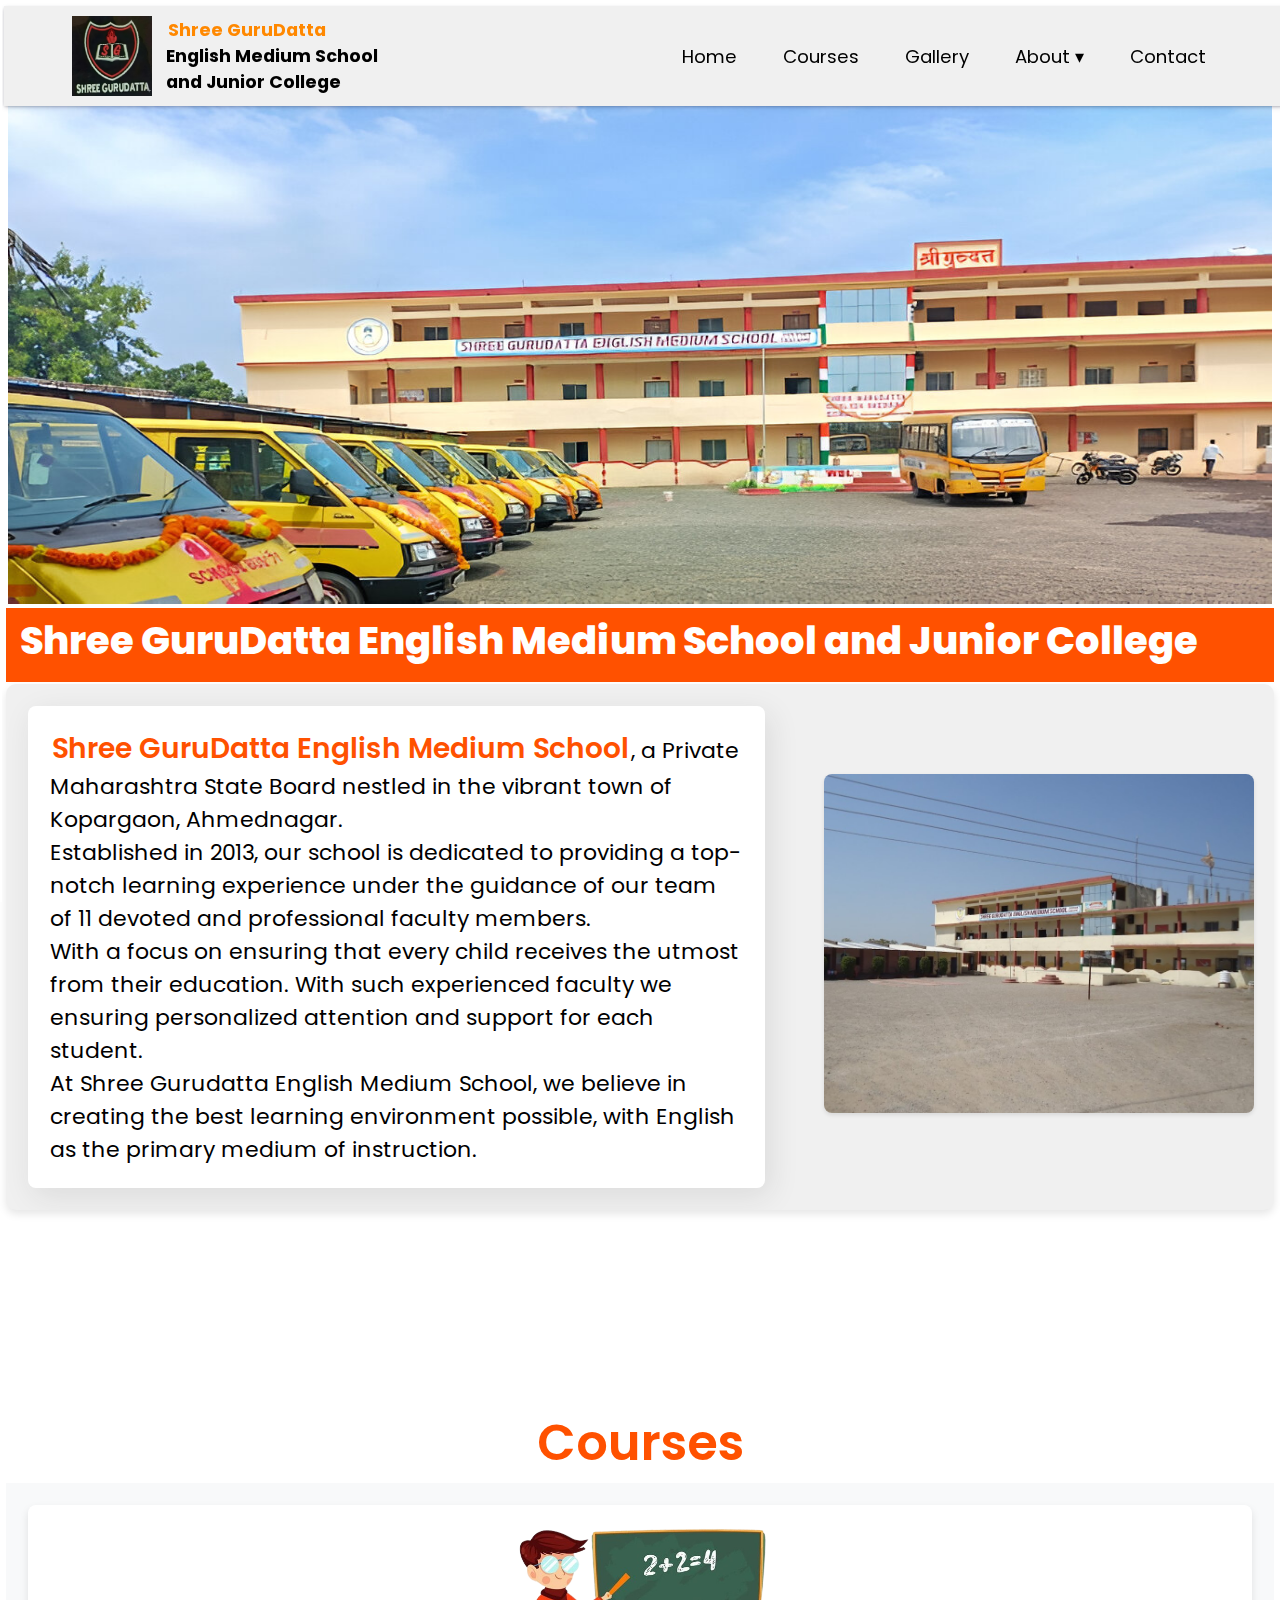
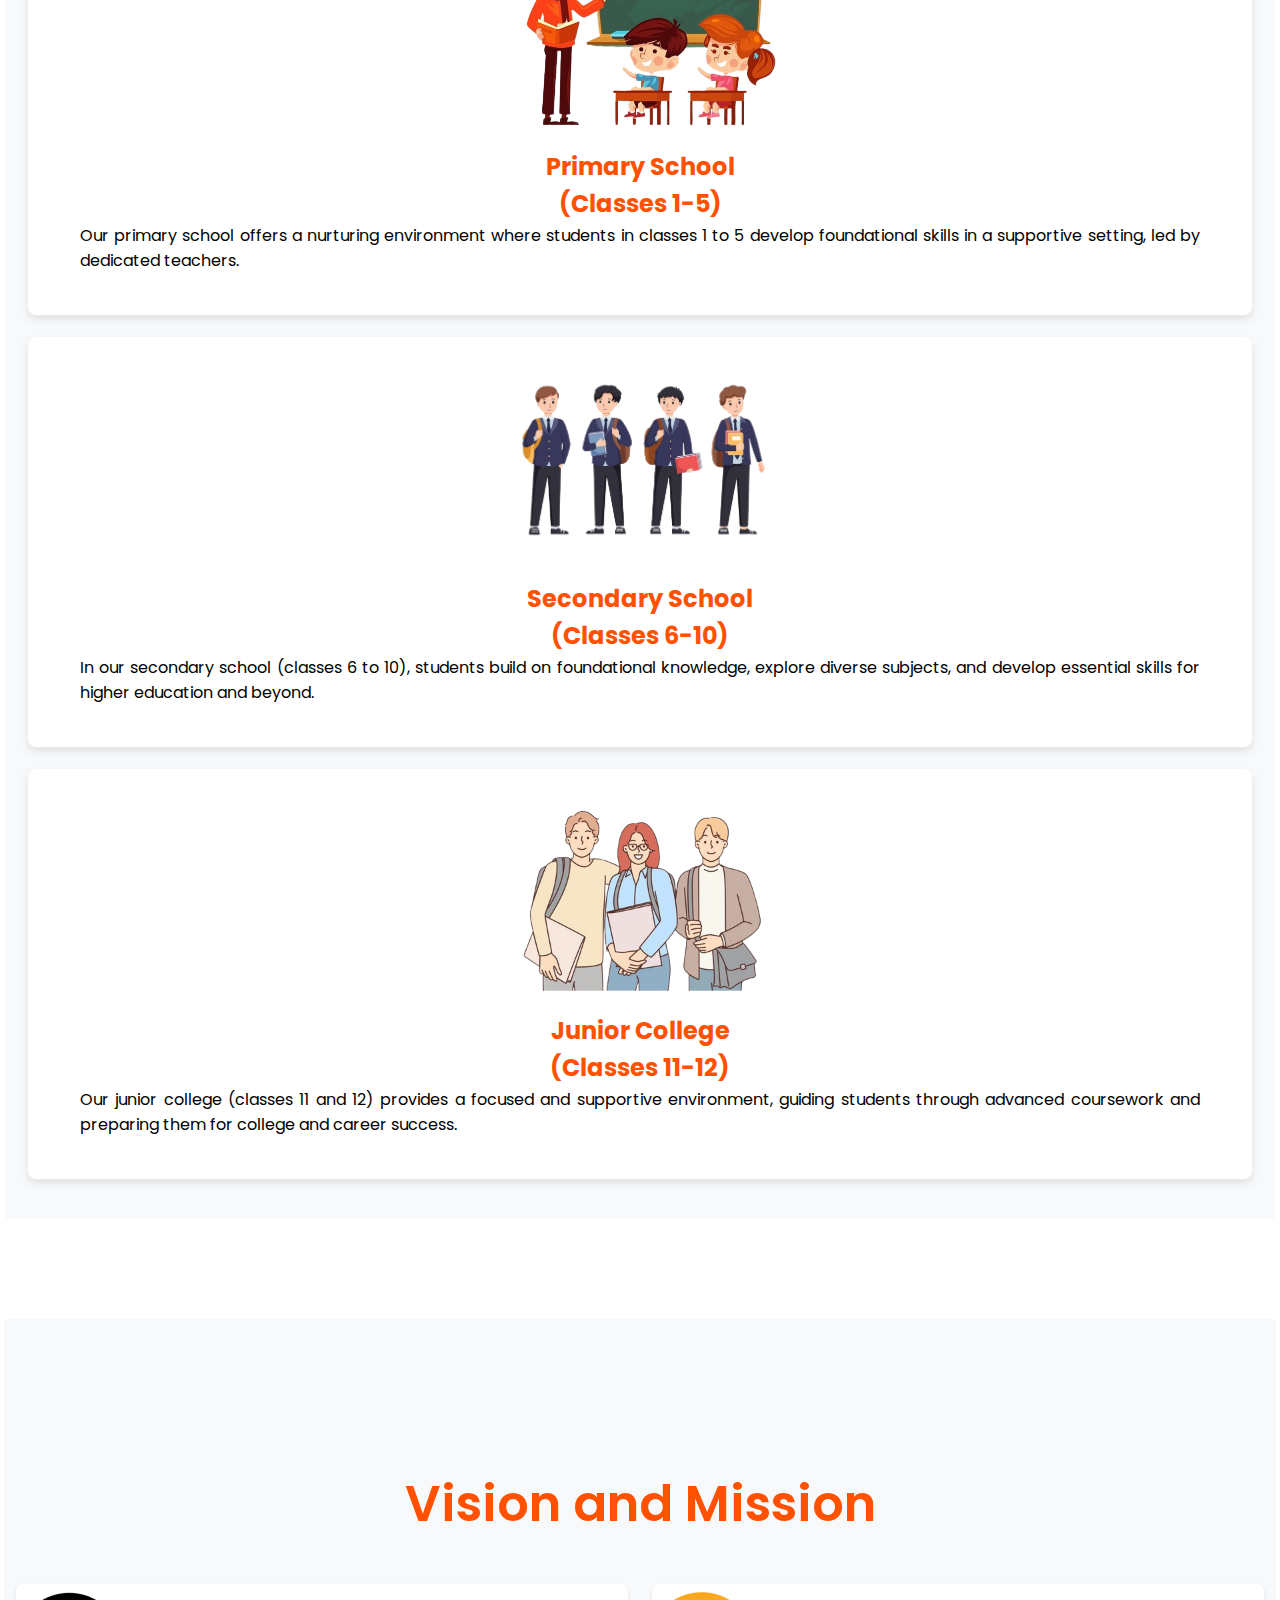
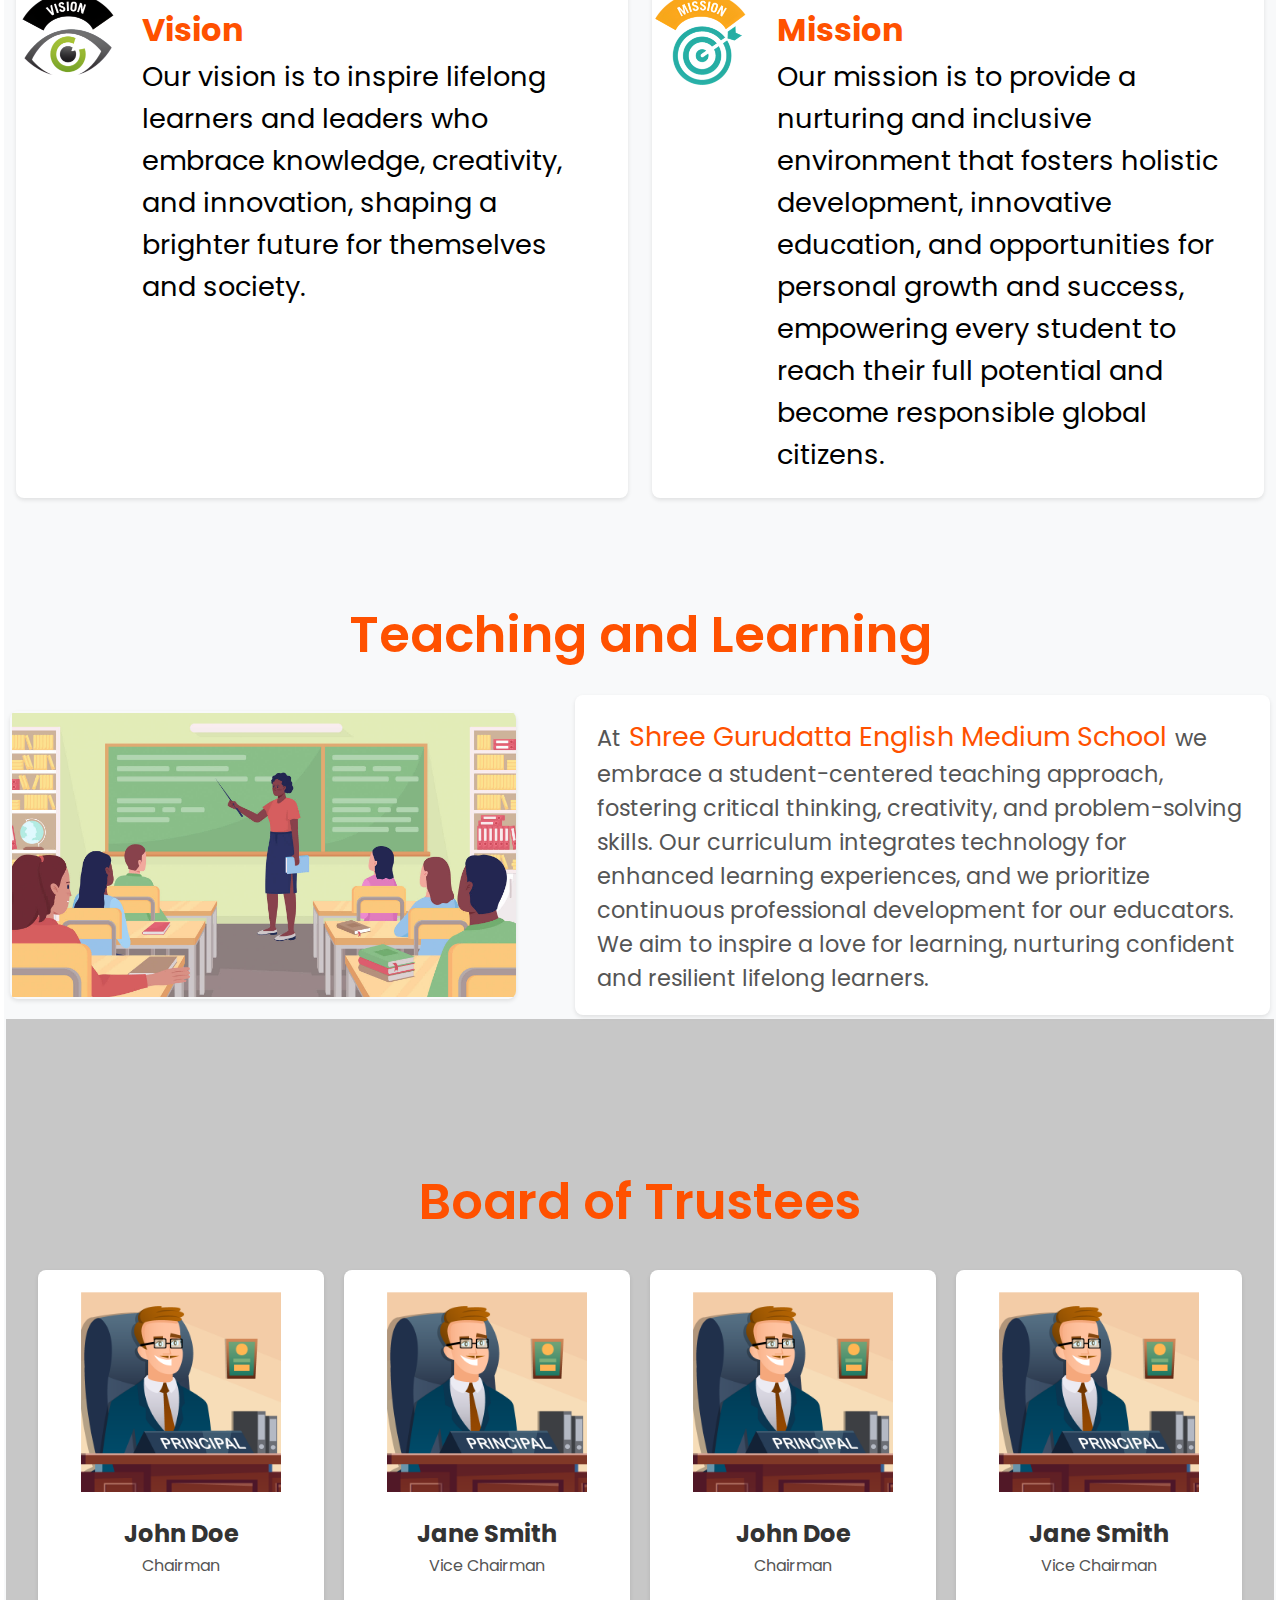
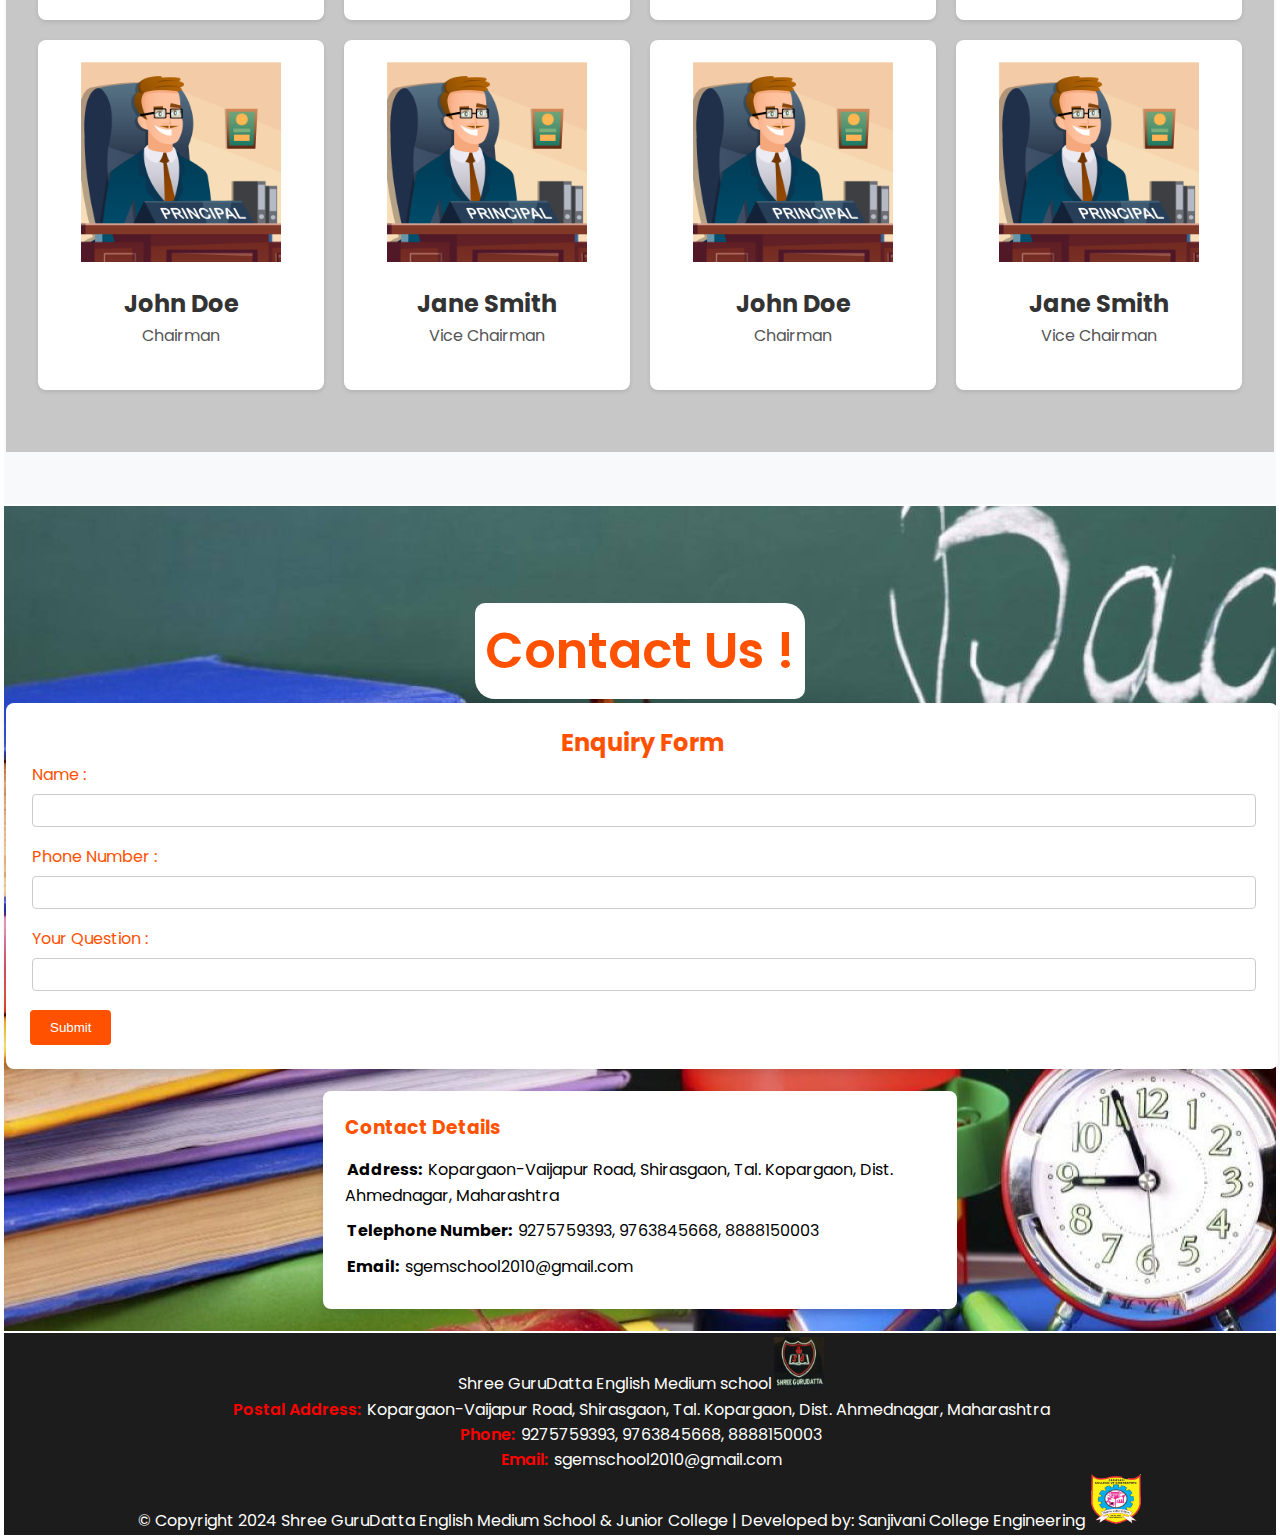
<file: SGEMS/index.html>
<!DOCTYPE html>
<html lang="en">
  <head>
    <meta charset="UTF-8" />
    <meta name="viewport" content="width=device-width, initial-scale=1.0" />
    <title>Shree GuruDatta English Medium School and Junior College</title>
    <link rel="stylesheet" href="index.css" />
   <style>
   @media screen and (max-width: 768px){
       .card{
           width:auto; 
           height:auto;
       }}
   </style>
  </head>
  <body>
    <nav>
      <div class="logo">
        <img src="image/logo.jpeg" alt="logo" style="height: 80px; width: 80px;"/>
        <pre><h1 style="margin-right: 10%; font-family: 'Poppins',sans-serif;"><span style="color: rgb(255, 136, 0);">Shree GuruDatta</span> 
English Medium School 
and Junior College</h1></pre>
      </div>
      <ul>
        <li>
          <a href="#Home">Home</a>
        </li>
        <li>
          <a href="#Courses">Courses</a>
        </li>
        <li>
          <a href="gallery.html">Gallery</a>
        </li>
        <li class="dropdown">
          <a href="#">About &#9662;</a>
          <div class="dropdown-content">
            <a href="#vision-mission">Vision and Mission</a>
            <a href="#teachinglearning">Teaching and Learning</a>
            <a href="#trustee">Board of Trustees</a>
          </div>
        </li>
        <li>
          <a href="#Contact">Contact</a>
        </li>
      </ul>
      <div class="hamburger">
        <span class="line"></span>
        <span class="line"></span>
        <span class="line"></span>
      </div>
    </nav>
    <div class="menubar">
      <ul>
        <li>
          <a href="#Home">Home</a>
        </li>
        <li>
          <a href="#Courses">Courses</a>
        </li>
        <li>
          <a href="gallery.html">Gallery</a>
        </li>
        <li class="dropdown">
          <a href="#">About &#9662;</a>
          <div class="dropdown-content">
            <a href="#vision-mission">Vision and Mission</a>
            <a href="#teachinglearning">Teaching and Learning</a>
            <a href="#trustee">Board of Trustees</a>
          </div>
        </li>
        <li>
          <a href="#Contact">Contact</a>
        </li>
      </ul>
    </div>

    <div class="container" >
      <section class="Home" id="Home">
        <div class="banner">
          <img src="image/school.jpeg" alt="">
        </div>
        <div class="move" style="background-color: #ff5100;">
          <div class="runbanner">
            <h1>Shree GuruDatta English Medium School and Junior College</h1>
          </div>
        </div>
        <div class="box" style="background-color: #f0f0f0;">
          <div class="textbox">
            <p><span style="color: #ff5100; font-size: 28px; font-weight: 600;">Shree GuruDatta English Medium School</span>, a Private Maharashtra State Board nestled in the vibrant town of Kopargaon, Ahmednagar. <br>
Established in 2013, our school is dedicated to providing a top-notch learning experience under the guidance of our team of 11 devoted and professional faculty members. <br>
With a focus on ensuring that every child receives the utmost from their education. With such experienced faculty we ensuring personalized attention and support for each student. <br>
At Shree Gurudatta English Medium School, we believe in creating the best learning environment possible, with English as the primary medium of instruction.</p>
          </div>
          <div class="imgbox">
            <img src="image/school2.JPG" alt="">
          </div>
        </div>
      </section>
  </div>
    <section id="Courses">
      <br><br><br>
      <div class="heading" style="display: flex; justify-content: center; color: #ff5100; font-size: 50px; font-weight: 600; margin-top: 20px; ">Courses</div>
      <div class="Courses" >
        <div class="card" >
          <img src="image/card1.png" alt="Image 1">
          <div class="card-content">
            <h3>Primary School</h3>
            <h3>(Classes 1-5)</h3>
            <p>Our primary school offers a nurturing environment where students in classes 1 to 5 develop foundational skills in a supportive setting, led by dedicated teachers.</p>
          </div>
        </div>
        <div class="card">
          <img src="image/card2.png" alt="Image 2">
          <div class="card-content">
            <h3>Secondary School</h3>
            <h3> (Classes 6-10)</h3>
            <p>In our secondary school (classes 6 to 10), students build on foundational knowledge, explore diverse subjects, and develop essential skills for higher education and beyond.</p>
          </div>
        </div>
        <div class="card">
          <img src="image/card3.png" alt="Image 3">
          <div class="card-content">
            <h3>Junior College</h3>
            <h3> (Classes 11-12)</h3>
            <p>Our junior college (classes 11 and 12) provides a focused and supportive environment, guiding students through advanced coursework and preparing them for college and career success.</p>
          </div>
        </div>
      </div>
  </section>

  <section id="About">
    <div id="vision-mission">
      <br><br><br>
    <div class="About" style="display: flex; justify-content: center; color: #ff5100; font-size: 50px; font-weight: 600; margin-top: 20px;">Vision and Mission</div>
    <div class="vision-mission" >
      <div class="vision-card">
        <img src="image/vision.png" alt="Vision Image 1">
        <div class="vision-card-content">
          <h3>Vision</h3>
          <p>Our vision is to inspire lifelong learners and leaders who embrace knowledge, creativity, and innovation, shaping a brighter future for themselves and society.</p>
        </div>
      </div>
      <div class="vision-card">
        <img src="image/mission.png" alt="Vision Image 2">
        <div class="vision-card-content">
          <h3>Mission</h3>
          <p>Our mission is to provide a nurturing and inclusive environment that fosters holistic development, innovative education, and opportunities for personal growth and success, empowering every student to reach their full potential and become responsible global citizens.</p>
        </div>
      </div>
    </div>
  </div>

    <div id="teachinglearning">
      <br><br><br>
      <div class="About" style="display: flex; justify-content: center; color: #ff5100; font-size: 50px; font-weight: 600; margin-top: 20px;">Teaching and Learning</div>
      <div class="card-container">
        <div class="img-card">
          <img src="image/tl.jpg" alt="Teaching Image">
        </div>
        <div class="text-card">
          
          <p>At <span style="color: #ff5100; font-size: larger;">Shree Gurudatta English Medium School</span> we embrace a student-centered teaching approach, fostering critical thinking, creativity, and problem-solving skills. Our curriculum integrates technology for enhanced learning experiences, and we prioritize continuous professional development for our educators. We aim to inspire a love for learning, nurturing confident and resilient lifelong learners.</p>
        </div>
      </div>
    </div>

    <div id="trustee" style="background-color: rgb(199, 199, 199);">
      <br><br><br>
      <div class="About" style="display: flex; justify-content: center; color: #ff5100; font-size: 50px; font-weight: 600; margin-top: 20px;">Board of Trustees</div>
      <div class="trustee-cards">
      <div class="trustee-card">
        <img src="image/principal.png" alt="Trustee 1">
        <div class="trustee-card-content">
          <h3>John Doe</h3>
          <p>Chairman</p>
        </div>
      </div>

      <div class="trustee-card">
        <img src="image/principal.png" alt="Trustee 2">
        <div class="trustee-card-content">
          <h3>Jane Smith</h3>
          <p>Vice Chairman</p>
        </div>
      </div>

      <div class="trustee-card">
        <img src="image/principal.png" alt="Trustee 1">
        <div class="trustee-card-content">
          <h3>John Doe</h3>
          <p>Chairman</p>
        </div>
      </div>

      <div class="trustee-card">
        <img src="image/principal.png" alt="Trustee 2">
        <div class="trustee-card-content">
          <h3>Jane Smith</h3>
          <p>Vice Chairman</p>
        </div>
      </div>

      <div class="trustee-card">
        <img src="image/principal.png" alt="Trustee 1">
        <div class="trustee-card-content">
          <h3>John Doe</h3>
          <p>Chairman</p>
        </div>
      </div>

      <div class="trustee-card">
        <img src="image/principal.png" alt="Trustee 2">
        <div class="trustee-card-content">
          <h3>Jane Smith</h3>
          <p>Vice Chairman</p>
        </div>
      </div>

      <div class="trustee-card">
        <img src="image/principal.png" alt="Trustee 1">
        <div class="trustee-card-content">
          <h3>John Doe</h3>
          <p>Chairman</p>
        </div>
      </div>

      <!-- Trustee Card 2 -->
      <div class="trustee-card">
        <img src="image/principal.png" alt="Trustee 2">
        <div class="trustee-card-content">
          <h3>Jane Smith</h3>
          <p>Vice Chairman</p>
        </div>
      </div>
    </div>

    </div>

  </section>

  <section id="Contact" style=" background-image: url(image/s1.jpg);">
    <br><br><br>
    <div class="heading" style="display: flex; justify-content: center; color: #ff5100; font-size: 50px; font-weight: 600; margin-top: 20px;"><span style="background-color: #ffffff;padding: 10px; border-radius: 10px 20px 10px 20px;">Contact Us !</span></div>

    <div class="card">
      <h2 style="color: #ff5100; text-align: center;">Enquiry Form</h2>
      <form action="eq.php" method="POST">
        <div class="form-group">
          <label for="name">Name : </label>
          <input type="text" id="name" name="name" required>
        </div>
        <div class="form-group">
          <label for="phone">Phone Number : </label>
          <input type="tel" id="phone" name="phone" required>
        </div>
        <div class="form-group">
          <label for="que">Your Question : </label>
          <input type="text" id="que" name="que" required>
        </div>
        <button type="submit" class="btn-submit">Submit</button>
      </form>
    </div>
    <div class="con" style="display: flex; justify-content: center; padding-bottom: 20px;" >
      <div class="contact-details">
        <h3>Contact Details</h3>
        <p><strong>Address:</strong> Kopargaon-Vaijapur Road, Shirasgaon, Tal. Kopargaon, Dist. Ahmednagar, Maharashtra</p>
        <p><strong>Telephone Number:</strong> 9275759393, 9763845668, 8888150003</p>
        <p><strong>Email:</strong> sgemschool2010@gmail.com</p>
      </div>
    </div>
    
  </section>
  <footer class="footer">
    <div class="footer-content">
        <div class="footer-text">
          <span class="label" style="font-size: larger;"></span> Shree GuruDatta English Medium school<img src="image/logo.jpeg" alt="" class="logo1" style="display: inline-flex;"><br>
        
            <span class="label">Postal Address:</span> Kopargaon-Vaijapur Road, Shirasgaon, Tal. Kopargaon, Dist. Ahmednagar, Maharashtra <br>
            <span class="label">Phone:</span> 9275759393, 9763845668, 8888150003 <br>
            <span class="label">Email:</span> sgemschool2010@gmail.com <br>
            © Copyright 2024 Shree GuruDatta English Medium School & Junior College | Developed by: Sanjivani College Engineering <img src="image/SCOElogo.png" alt="" class="logo1">
        </div>
    </div>
   
</footer>
</body>
  <script src="index.js"></script>
</html>
</file>
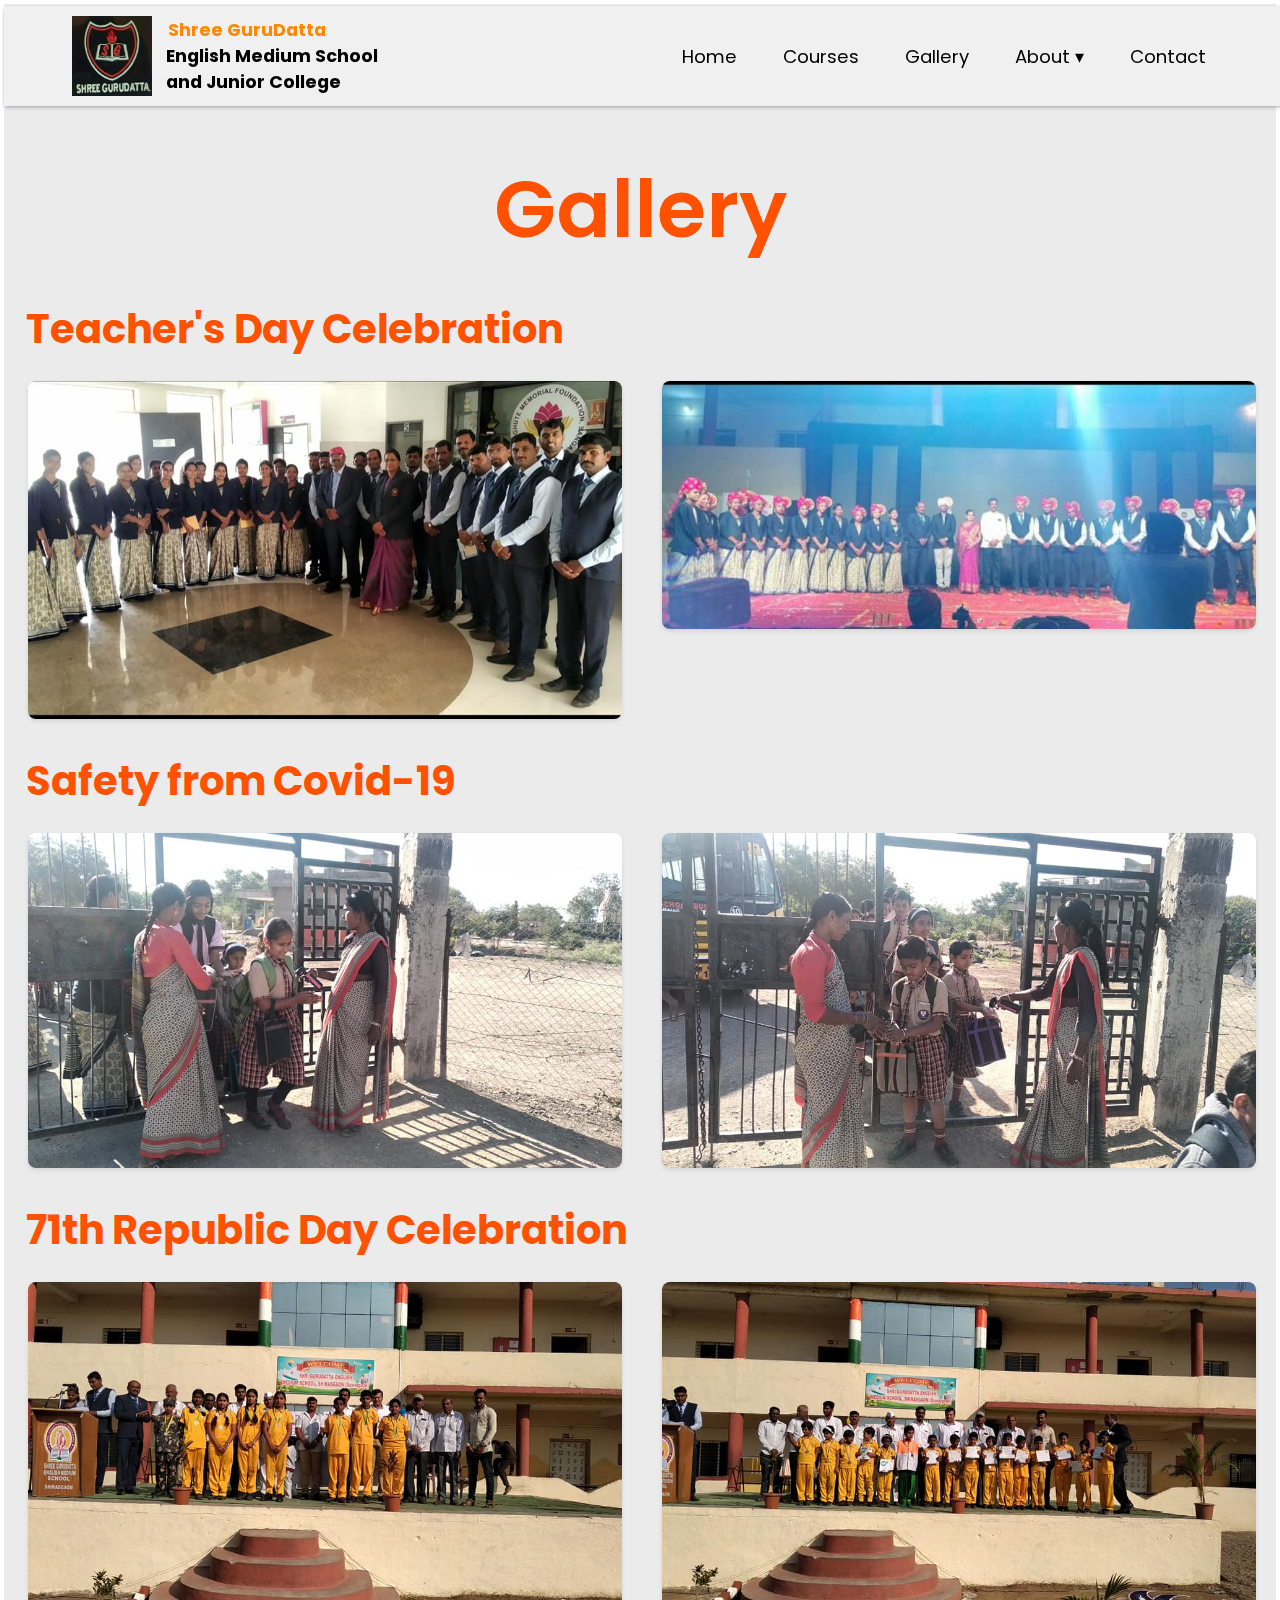
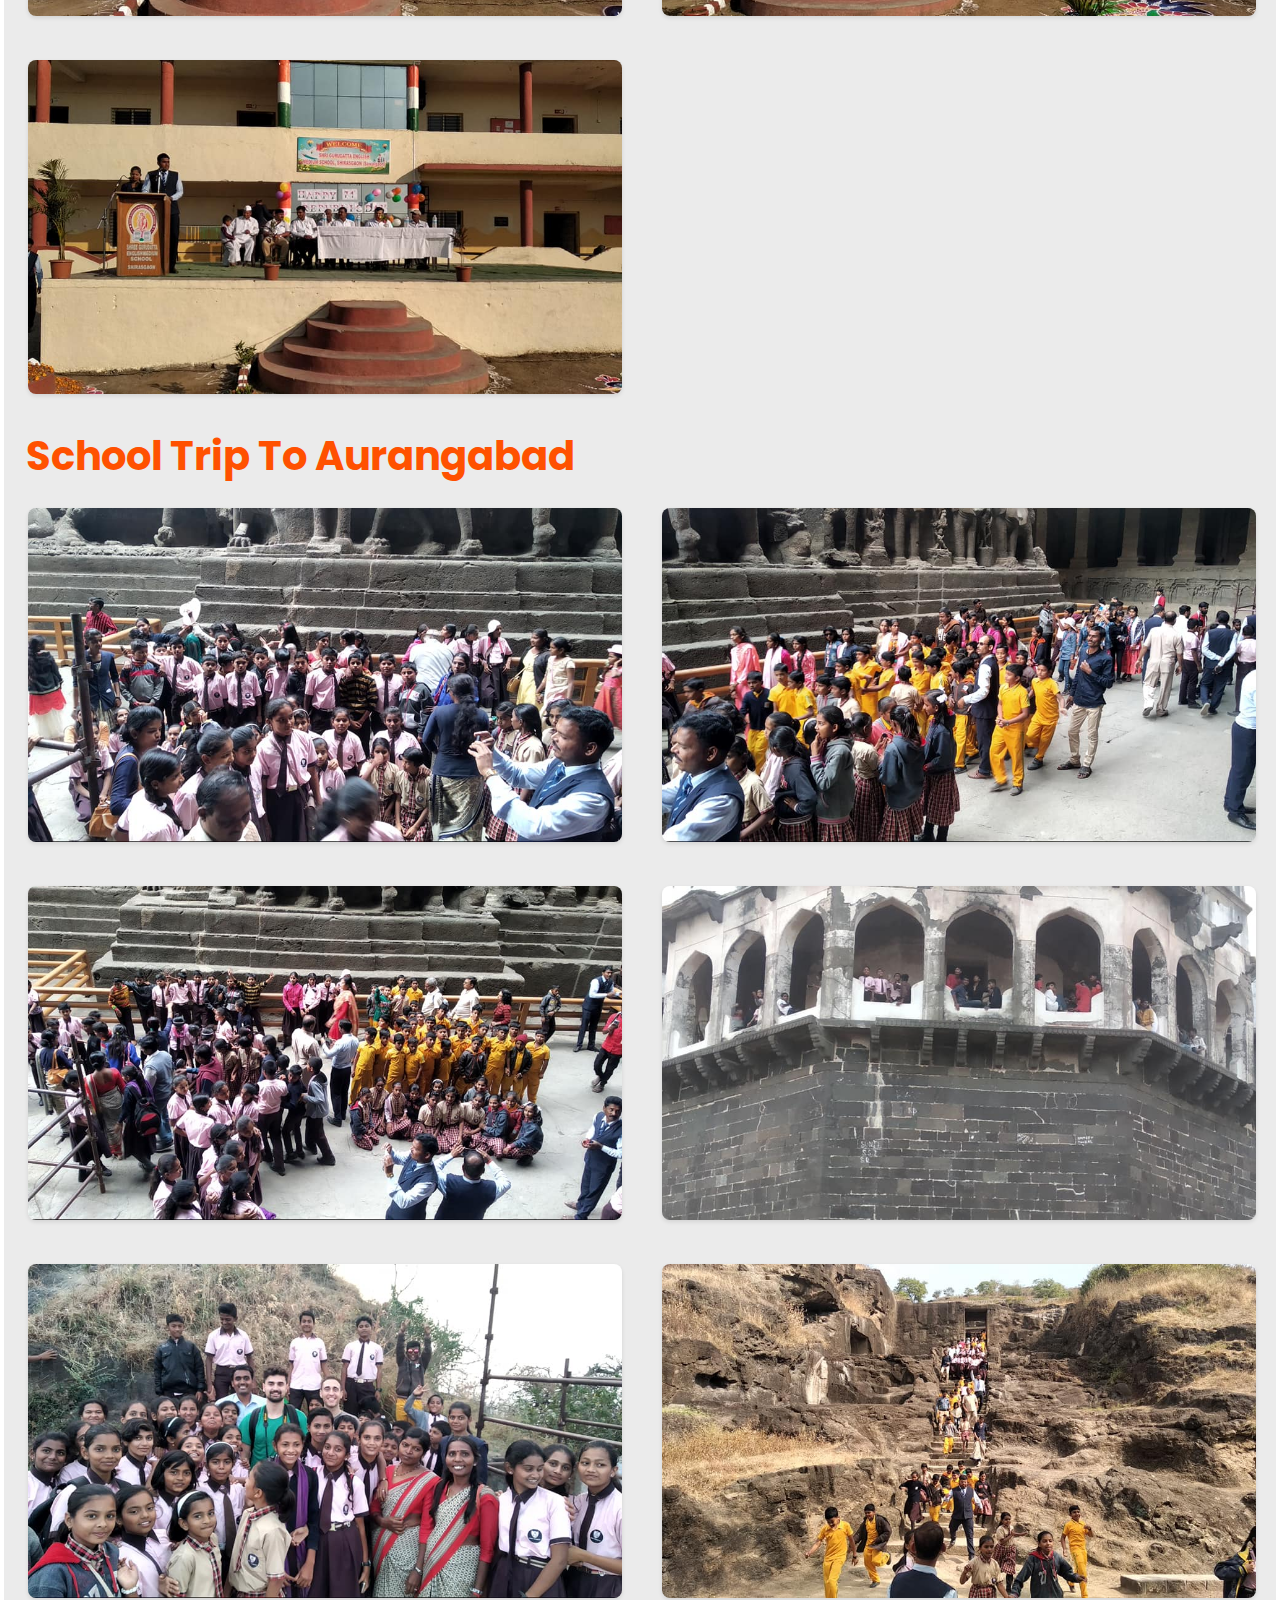
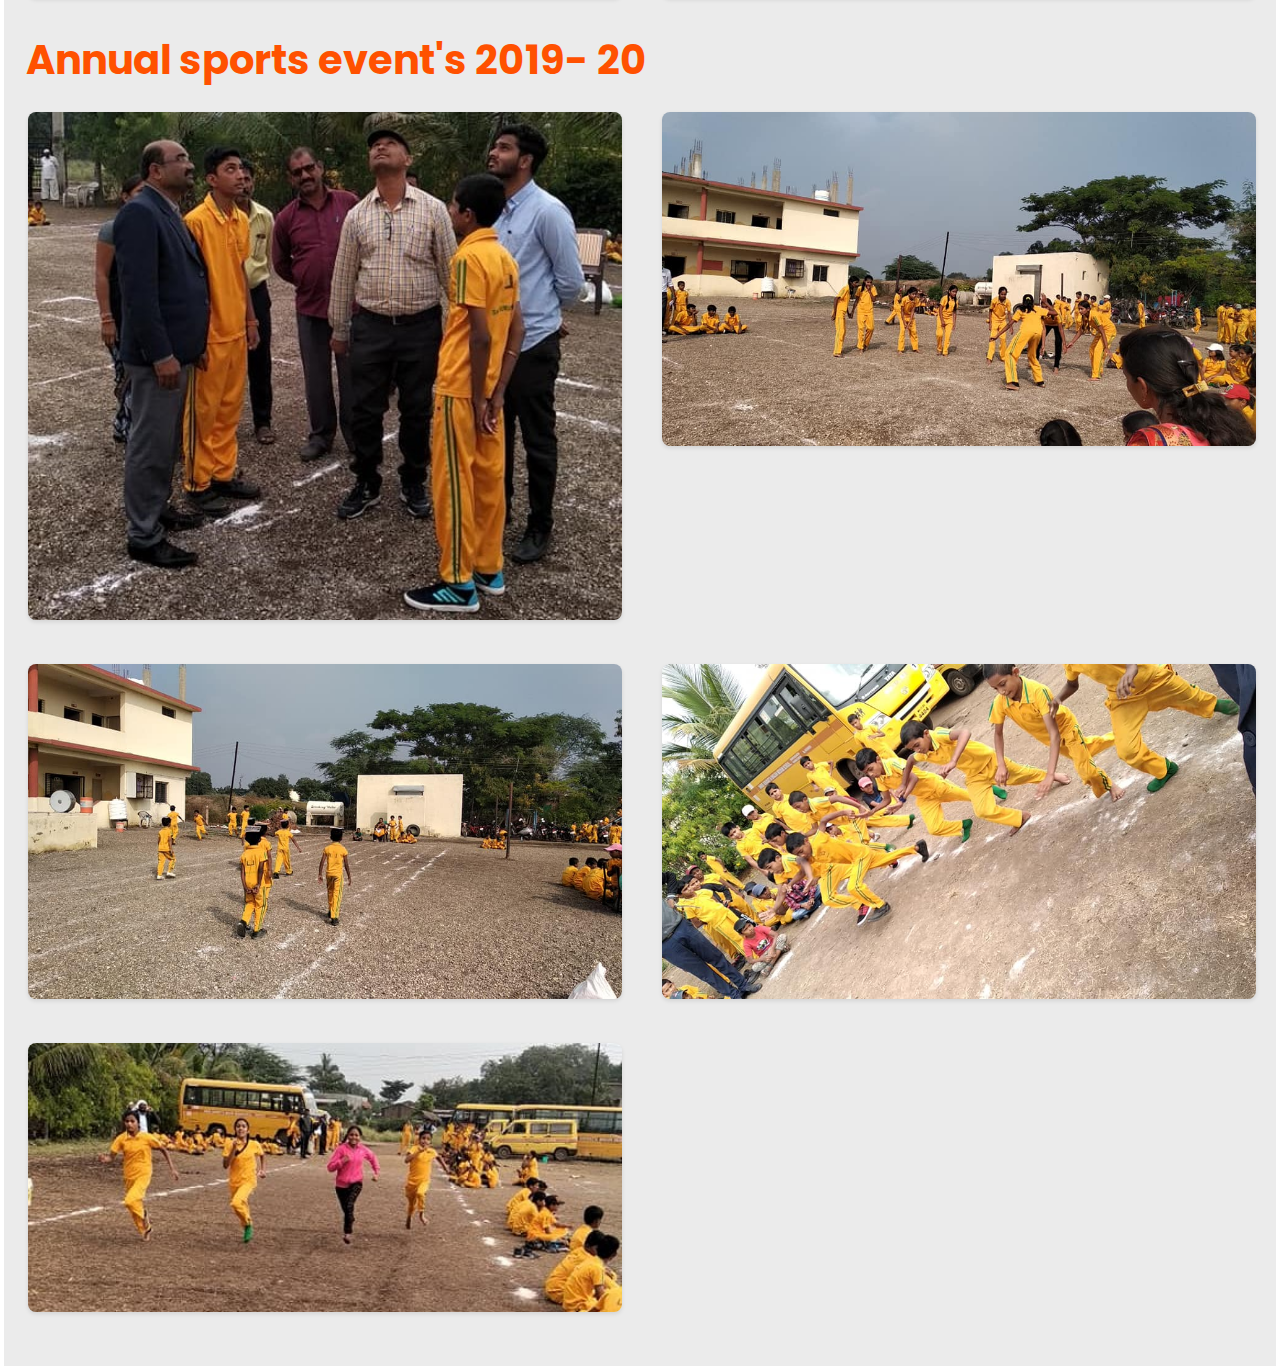
<file: SGEMS/gallery.html>
<!DOCTYPE html>
<html lang="en">
  <head>
    <meta charset="UTF-8" />
    <meta name="viewport" content="width=device-width, initial-scale=1.0" />
    <title>Shree GuruDatta English Medium School and Junior College</title>
    <link rel="stylesheet" href="gallery.css" />
    
  </head>
  <body>
    <nav>
      <div class="logo">
        <img src="image/logo.jpeg" alt="logo" style="height: 80px; width: 80px;"/>
        <pre><h1 style="margin-right: 10%; font-family: 'Poppins',sans-serif;"><span style="color: rgb(255, 136, 0);">Shree GuruDatta</span> 
English Medium School 
and Junior College</h1></pre>
      </div>
      <ul>
        <li>
          <a href="index.html#Home">Home</a>
        </li>
        <li>
          <a href="index.html#Courses">Courses</a>
        </li>
        <li>
          <a href="#">Gallery</a>
        </li>
        <li class="dropdown">
          <a href="#">About &#9662;</a>
          <div class="dropdown-content">
            <a href="index.html#vision-mission">Vision and Mission</a>
            <a href="index.html#teachinglearning">Teaching and Learning</a>
            <a href="index.html#trustee">Board of Trustees</a>
          </div>
        </li>
        <li>
          <a href="index.html#Contact">Contact</a>
        </li>
      </ul>
      <div class="hamburger">
        <span class="line"></span>
        <span class="line"></span>
        <span class="line"></span>
      </div>
    </nav>
    <div class="menubar">
      <ul>
        <li>
          <a href="index.html#Home">Home</a>
        </li>
        <li>
          <a href="index.html#Courses">Courses</a>
        </li>
        <li>
          <a href="#Gallery">Gallery</a>
        </li>
        <li class="dropdown">
          <a href="#">About &#9662;</a>
          <div class="dropdown-content">
            <a href="index.html#vision-mission">Vision and Mission</a>
            <a href="index.html#teachinglearning">Teaching and Learning</a>
            <a href="index.html#trustee">Board of Trustees</a>
          </div>
        </li>
        <li>
          <a href="index.html#Contact">Contact</a>
        </li>
      </ul>
    </div>

    <div id="gallery">
      <br><br><br>
      <div class="About" style="display: flex; justify-content: center; color: #ff5100; font-size: 80px; font-weight: 600; margin-top: 20px;">Gallery</div>
      <h3 style="color: #ff5100;">Teacher's Day Celebration</h3>
      <div class="image-grid">
        <img src="image/gallery/i1.jpg" alt="Image 1">
        <img src="image/gallery/i18.jpg" alt="Image 2">
      </div>
      <h3 style="color: #ff5100;">Safety from Covid-19</h3>
      <div class="image-grid">
        <img src="image/gallery/i2.jpg" alt="Image 1">
        <img src="image/gallery/i3.jpg" alt="Image 2">
      </div>
      <h3 style="color: #ff5100;">71th Republic Day Celebration</h3>
      <div class="image-grid">
        <img src="image/gallery/i4.jpg" alt="Image 1">
        <img src="image/gallery/i5.jpg" alt="Image 2">
        <img src="image/gallery/i6.jpg" alt="Image 1">
      </div>
      <h3 style="color: #ff5100;">School Trip To Aurangabad</h3>
      <div class="image-grid">
        <img src="image/gallery/i8.jpg" alt="Image 1">
        <img src="image/gallery/i9.jpg" alt="Image 2">
        <img src="image/gallery/i10.jpg" alt="Image 1">
        <img src="image/gallery/i11.jpg" alt="Image 1">
        <img src="image/gallery/i12.jpg" alt="Image 2">
        <img src="image/gallery/i19.jpg" alt="Image 1">
      </div>
      <h3 style="color: #ff5100;">Annual sports event's 2019- 20</h3>
      <div class="image-grid">
        <img src="image/gallery/i13.jpg" alt="Image 1">
        <img src="image/gallery/i14.jpg" alt="Image 2">
        <img src="image/gallery/i15.jpg" alt="Image 1">
        <img src="image/gallery/i16.jpg" alt="Image 1">
        <img src="image/gallery/i17.jpg" alt="Image 2">
      </div>

    </div>
     
</body>
<script src="index.js"></script>
</html>
</file>
<file: SGEMS/index.css>
@import url("https://fonts.googleapis.com/css2?family=Poppins:ital,wght@0,300;0,400;0,500;0,600;0,700;1,300;1,400;1,500;1,600;1,700&display=swap");

* {
  box-sizing: border-box;
  margin: 2px;
}

body {
    
  padding: 0;
  margin: 0;
  font-family: "Poppins", sans-serif;
  overflow-x: hidden;
  
}

nav {
  width: 100%;
  padding: 5px 5%;
  display: flex;
  justify-content: space-between;
  align-items: center;
  box-shadow: rgba(50, 50, 93, 0.25) 0px 2px 5px -1px,
    rgba(0, 0, 0, 0.3) 0px 1px 3px -1px;
  z-index: 1;
  background-color: #f0f0f0;
  position: fixed;
}
nav .logo {
  display: flex;
  align-items: center;
}

nav .logo img {
  height: 25px;
  width: auto;
  margin-right: 10px;
}
nav .logo h1 {
  font-size: 1.1rem;
  color: #000;
}

nav ul {
  list-style: none;
  display: flex;
}
nav ul li {
  margin-left: 1.5rem;
  font-size: larger;
}
nav ul li a {
  text-decoration: none;
  color: #000;
  font-size: 95%;
  font-weight: 400;
  padding: 4px 8px;
  border-radius: 5px;
}

nav ul li a:hover {
  background-color: #ff5100;
  color: white;
  font-weight: bold;
}

.dropdown-content {
    display: none;
    position: absolute;
    background-color:#f0f0f0;
    min-width: 160px;
    z-index: 1;
    
     /* Align dropdown to the left */
  }

  .dropdown:hover .dropdown-content {
    display: block;
  }

  .dropdown-content a {
    color: #000;
    padding: 12px 16px;
    text-decoration: none;
    display: block;
  }

  .dropdown-content a:hover {
    background-color: #444;
  }

.hamburger {
  display: none;
  cursor: pointer;
}

.hamburger .line {
  width: 25px;
  height: 1px;
  background-color: #1f1f1f;
  display: block;
  margin: 7px auto;
  transition: all 0.3s ease-in-out;
}
.hamburger-active {
  transition: all 0.3s ease-in-out;
  transition-delay: 0.6s;
  transform: rotate(45deg);
}

.hamburger-active .line:nth-child(2) {
  width: 0px;
}

.hamburger-active .line:nth-child(1),
.hamburger-active .line:nth-child(3) {
  transition-delay: 0.3s;
}

.hamburger-active .line:nth-child(1) {
  transform: translateY(12px);
}

.hamburger-active .line:nth-child(3) {
  transform: translateY(-5px) rotate(90deg);
}

.menubar {
  position: fixed;
  top: 0;
  left: -60%;
  display: flex;
  justify-content: center;
  align-items: flex-start;
  width: 60%;
  height: 100vh;
  padding: 20% 0;
  background: rgba(255, 255, 255);
  transition: all 0.5s ease-in;
  z-index: 2;
}
.active {
  left: 0;
  box-shadow: rgba(165, 155, 149, 0.2) 0px 8px 24px;
}

.menubar ul {
  padding: 0;
  list-style: none;
}
.menubar ul li {
  margin-bottom: 32px;
}

.menubar ul li a {
  text-decoration: none;
  color: #000;
  font-size: 95%;
  font-weight: 400;
  padding: 5px 10px;
  border-radius: 5px;
}

.menubar ul li a:hover {
  background-color: #ff5100;
  color: white;
  font-weight: bold;
}
@media screen and (max-width: 790px) {
  .hamburger {
    display: block;
  }
  nav ul {
    display: none;
  }
}
.container {
    width:100%;
    margin:0;
}

.container .banner{
    display: flex;
    justify-content: center;
}
.banner img{
    margin-top: 100px;
    width: 100%;
    height: 500px;
}

@media screen and (max-width: 790px) {
    .banner img{
        width: 100%;
        height: 200px;
    }
  }

  .container .Home .move h1 {
    font-size: 3vw;
    padding: 2px;
    text-align: center;
    height: 70px;
    background-color: #ff5100;
    padding-left: 10px;
    padding-right: 10px;
    color: white;
    font-weight: 800;
    font-family: 'Poppins', sans-serif;
  }
  
  @media screen and (max-width: 760px) {
    .container .Home .move h1 {
      font-size: 6vw;
      padding: 2px;
      text-align: center;
      height: 10vw;
      background-color: #ff5100;
      padding-left: 10px;
      padding-right: 10px;
      color: white;
      font-weight: 800;
      font-family: 'Poppins', sans-serif;
    }
    
    .container{
        width:100%;
    }
  }
  
  .runbanner {
    overflow: hidden;
    width: 100%;
    white-space: nowrap;
    position: relative;
  }
  
  .runbanner h1 {
    display: inline-block;
    animation: moveText 8s linear infinite;
    margin-right: 100%;
  }
  
  @keyframes moveText {
    0% {
      transform: translateX(-100%);
    }

    100% {
      transform: translateX(100%);
    }
  }
  
  /* Home Image and Text */
  .box {
    display: flex;
    justify-content: space-between;
    align-items:center;
    background-color: #f0f0f0;
    padding: 20px;
    border-radius: 10px;
    box-shadow: 0 4px 8px rgba(0, 0, 0, 0.1);
    overflow: hidden;
  }

  .textbox {
    width: 60%;
    font-size: 22px;
    padding: 20px;
    background-color: #ffffff;
    border-radius: 8px;
    box-shadow: 5px 8px 30px rgba(44, 44, 44, 0.1);     
    animation: fadeInLeft 1s ease-out;
    transition: box-shadow 0.3s ease, transform 0.3s ease;
  }

  .textbox:hover{
    box-shadow: 0 4px 10px rgba(255, 81, 0, 0.7); 
  
  }

  .imgbox {
    width: 35%;
    animation: fadeInRight 1s ease-out;
    position: relative; 
  }
  
  .imgbox img {
    max-width: 100%;
    height: auto;
    border-radius: 8px;
    box-shadow: 0 2px 4px rgba(0, 0, 0, 0.1);
    transition: box-shadow 0.3s ease, transform 0.3s ease; 
  }
  
  .imgbox:hover img {
    box-shadow: 0 4px 10px rgba(255, 81, 0, 0.7); 
    transform: scale(1.1); 
  }
  

  @keyframes fadeInLeft {
    from {
      opacity: 0;
      transform: translateX(-50px);
    }
    to {
      opacity: 1;
      transform: translateX(0);
    }
  }

  @keyframes fadeInRight {
    from {
      opacity: 0;
      transform: translateX(50px);
    }
    to {
      opacity: 1;
      transform: translateX(0);
    }
  }
  @media screen and (max-width: 1024px) {
    .box {
      flex-direction: column-reverse; 
    }
  
    .textbox {
      width: 100%; 
      font-size: large;
    }
  
    .imgbox {
      width: 100%; 
      margin-top: 20px;
    }
  }
  
  
#Courses{
    margin-top: 100px;
}
#Gallary{
    margin-top: 100px;
}
#About{
    margin-top: 100px;
}


  .Courses {
    display: flex;
    justify-content: space-around;
    flex-wrap: wrap;
    padding: 20px;
    background-color: #f8f9fa;
  }

  .card {
    width: calc(30% - 20px); 
    margin-bottom: 20px;
    background-color: #fff;
    border-radius: 8px;
    box-shadow: 0 2px 4px rgba(0, 0, 0, 0.1);
    overflow: hidden;
    transition: transform 0.3s ease;
  }

  .card:hover {
    transform: translateY(-5px);
  }

  .card img {
    display: block;
    width: 100%;

    max-height: 200px;
    object-fit:scale-down;
    border-radius: 8px 8px 0 0; 
  }

  .card-content {
    padding: 20px;
    margin-left: 10px;
    margin-right: 10px;
  }

  .card-content h3 {
    margin-top: 0;
    text-align: center;
    color: #ff5100;
    font-size: 1.5rem;
  }

  .card-content p {
    margin-bottom: 0;
    text-align: justify;
    font-size: 1rem;
    color: #000000;
  }

  @media screen and (max-width: 790px) {
    .Courses {
      flex-direction: column;
      width:100%;
    }
    .card {
        width: 100%; 
        margin-bottom: 20px;
        background-color: #fff;
        border-radius: 8px;
        box-shadow: 0 2px 4px rgba(0, 0, 0, 0.1);
        overflow-x: hidden;
        transition: transform 0.3s ease;
      }
    
  }
  

  /* ABOUT */

  #About {
    background-color: #f8f9fa;
    padding: 50px 0;
  }

  .About {
    display: flex;
    justify-content: center;
    color: #ff5100;
    font-size: 50px;
    font-weight: 600;
    margin-top: 20px;
  }

  .vision-mission {
    display: flex;
    justify-content: center;
    flex-wrap: wrap;
    gap: 20px;
    margin-top: 40px;
  }

  .vision-card {
    width: calc(50% - 20px);
    background-color: #fff;
    border-radius: 8px;
    box-shadow: 0 2px 4px rgba(0, 0, 0, 0.1);
    overflow: hidden;
    display: flex;
    justify-content: space-between;
    transition: transform 0.3s ease;
  }

  .vision-card:hover {
    transform: translateY(-5px);
  }

  .vision-card img {
    width: 50%;
    max-height: 100px;
    object-fit:scale-down;
    border-radius: 8px 8px 0 0;
  }

  .vision-card-content {
    padding: 20px;
  }

  .vision-card-content h3 {
    margin-top: 0;
    font-size: 2rem;
    color: #ff5100;
  }

  .vision-card-content p {
    margin-bottom: 0;
    font-size: 1.7rem;
    color: #000;
  }

  @media screen and (max-width: 1024px) {
    .vision-card {
      width: 100%;
      margin-bottom: 20px; /* Adjust margin as needed */
    }
  
    .vision-card img {
      width: 100%;
      max-height: 150px; /* Adjust max-height as needed */
      border-radius: 8px 8px 0 0;
      align-self: center;
    }
  
    .vision-card-content h3 {
      font-size: 1.8rem;
    }
  
    .vision-card-content p {
      font-size: 1.4rem; 
    }
  }


  /* Teaching And Learning */
  
  .card-container {
    display: flex;
    justify-content: space-between;
    align-items: center;
    margin-top: 20px;
  }

  .img-card {
    flex: 0 0 40%; 
    max-width: 40%;
    border-radius: 8px;
    overflow: hidden;
    box-shadow: 0 2px 4px rgba(0, 0, 0, 0.1);
  }

  .img-card img {
    width: 100%;
    height: auto;
    display: block;
  }

  .text-card {
    flex: 0 0 55%; /* Adjust width as needed */
    max-width: 55%;
    padding: 20px;
    background-color: #fff;
    border-radius: 8px;
    box-shadow: 0 2px 4px rgba(0, 0, 0, 0.1);
  }


  .text-card p {
    margin-bottom: 0;
    font-size: 1.4rem;
    color: #555;
  }

  @media screen and (max-width: 1024px) {
    .card-container {
      flex-direction: column;
      align-items: flex-start;
    }
  
    .img-card {
      max-width: 100%;
      margin-bottom: 20px; 
    }
  
    .text-card {
      max-width: 100%;
    }
  }


  /* Trustee */

  #trustee {
    background-color: #f8f9fa;
    padding: 50px 20px;
  }

  .trustee-cards {
    display: flex;
    flex-wrap:wrap;
    justify-content: space-between;
    margin-top: 20px;
  
  }

  .trustee-card {
    width: calc(25% - 20px); /* Maximum 4 cards in a row */
    margin: 10px;
    background-color: #fff;
    border-radius: 8px;
    overflow: hidden;
    box-shadow: 0 2px 4px rgba(0, 0, 0, 0.1);
    display: flex;
    flex-direction: column;
    align-items: center;
    text-align: center;
    padding: 20px;
  }

  .trustee-card img {
    width: 100%;
    max-height: 200px;
    object-fit: scale-down;
    border-radius: 8px 8px 0 0;
  }

  .trustee-card-content {
    padding: 20px;
  }

  .trustee-card-content h3 {
    margin-top: 0;
    font-size: 1.5rem;
    color: #333;
  }

  .trustee-card-content p {
    margin-bottom: 0;
    font-size: 1rem;
    color: #555;
  }

  /* Media query for screens up to 768px */
  @media screen and (max-width: 768px) {
    .trustee-card {
      width: 100%; /* Maximum 2 cards in a row */
    }
  }


  .card {
    width: 100%;
    background-color: #fff;
    border-radius: 8px;
    box-shadow: 0 4px 8px rgba(0, 0, 0, 0.1);
    padding: 20px;
    box-sizing: border-box;
  }


  
  /* Form styles */
  .form-group {
    margin-bottom: 15px;
  }

  label {
    display: block;
    margin-bottom: 5px;
    color: #ff5100; /* Orange color for labels */
  }

  input[type="text"],
  input[type="tel"],
  select {
    width: 100%;
    padding: 8px;
    border-radius: 4px;
    border: 1px solid #ccc;
  }

  .btn-submit {
    background-color: #ff5100;
    color: #fff;
    border: none;
    padding: 10px 20px;
    border-radius: 4px;
    cursor: pointer;
  }

  .btn-submit:hover {
    background-color: #e65000; /* Darker orange on hover */
  }

  .contact-details {
    width: 50%; 
    padding: 20px;
    background-color: #fff;
    border-radius: 8px;
    box-shadow: 0 4px 8px rgba(0, 0, 0, 0.1);
  }

  .contact-details h3 {
    color: #ff5100; 
    margin-bottom: 15px;
  }

  .contact-details p {
    margin-bottom: 10px;
    line-height: 1.6;
  }

  @media screen and (max-width: 768px) {
    .contact-details {
      width: 100%; 
      padding: 20px;
      background-color: #fff;
      border-radius: 8px;
      box-shadow: 0 4px 8px rgba(0, 0, 0, 0.1);
    }
  }

@media screen and (max-width: 790px) {
    .card {
      width: 90%;
      padding: 10px;
    }

    input[type="text"],
    input[type="tel"],
    button {
      padding: 8px;
    }
  }

  .footer {
    background-color: #1c1c1c;
}

.footer-content {
  display: flex;
  flex-direction: column;
  align-items: center;
  
}

.footer-text {
  color: white;
  text-align: center;
}

.label {
  color: red;
  font-weight: 600;
}


.logo1 {
    height: 50px;
    width: 50px;
}


@media screen and (max-width: 768px) {
  .footer-text {
    font-size: 8px;
}

.label {
    color: red;
    font-weight: 600;
}

.logo1 {
    height: 30px;
    width: 30px;
    
}

}
</file>
<file: SGEMS/gallery.css>
@import url("https://fonts.googleapis.com/css2?family=Poppins:ital,wght@0,300;0,400;0,500;0,600;0,700;1,300;1,400;1,500;1,600;1,700&display=swap");

* {
  box-sizing: border-box;
  margin: 2px;
}

body {
    
  padding: 0;
  margin: 0;
  font-family: "Poppins", sans-serif;
  overflow-x: hidden;
  
}

nav {
  width: 100%;
  padding: 5px 5%;
  display: flex;
  justify-content: space-between;
  align-items: center;
  box-shadow: rgba(50, 50, 93, 0.25) 0px 2px 5px -1px,
    rgba(0, 0, 0, 0.3) 0px 1px 3px -1px;
  z-index: 1;
  background-color: #f0f0f0;
  position: fixed;
}
nav .logo {
  display: flex;
  align-items: center;
}

nav .logo img {
  height: 25px;
  width: auto;
  margin-right: 10px;
}
nav .logo h1 {
  font-size: 1.1rem;
  color: #000;
}

nav ul {
  list-style: none;
  display: flex;
}
nav ul li {
  margin-left: 1.5rem;
  font-size: larger;
}
nav ul li a {
  text-decoration: none;
  color: #000;
  font-size: 95%;
  font-weight: 400;
  padding: 4px 8px;
  border-radius: 5px;
}

nav ul li a:hover {
  background-color: #ff5100;
  color: white;
  font-weight: bold;
}

.dropdown-content {
    display: none;
    position: absolute;
    background-color:#f0f0f0;
    min-width: 160px;
    z-index: 1;
    
     /* Align dropdown to the left */
  }

  .dropdown:hover .dropdown-content {
    display: block;
  }

  .dropdown-content a {
    color: #000;
    padding: 12px 16px;
    text-decoration: none;
    display: block;
  }

  .dropdown-content a:hover {
    background-color: #444;
  }

.hamburger {
  display: none;
  cursor: pointer;
}

.hamburger .line {
  width: 25px;
  height: 1px;
  background-color: #1f1f1f;
  display: block;
  margin: 7px auto;
  transition: all 0.3s ease-in-out;
}
.hamburger-active {
  transition: all 0.3s ease-in-out;
  transition-delay: 0.6s;
  transform: rotate(45deg);
}

.hamburger-active .line:nth-child(2) {
  width: 0px;
}

.hamburger-active .line:nth-child(1),
.hamburger-active .line:nth-child(3) {
  transition-delay: 0.3s;
}

.hamburger-active .line:nth-child(1) {
  transform: translateY(12px);
}

.hamburger-active .line:nth-child(3) {
  transform: translateY(-5px) rotate(90deg);
}

.menubar {
  position: fixed;
  top: 0;
  left: -60%;
  display: flex;
  justify-content: center;
  align-items: flex-start;
  width: 60%;
  height: 100vh;
  padding: 20% 0;
  background: rgba(255, 255, 255);
  transition: all 0.5s ease-in;
  z-index: 2;
}
.active {
  left: 0;
  box-shadow: rgba(165, 155, 149, 0.2) 0px 8px 24px;
}

.menubar ul {
  padding: 0;
  list-style: none;
}
.menubar ul li {
  margin-bottom: 32px;
}

.menubar ul li a {
  text-decoration: none;
  color: #000;
  font-size: 95%;
  font-weight: 400;
  padding: 5px 10px;
  border-radius: 5px;
}

.menubar ul li a:hover {
  background-color: #ff5100;
  color: white;
  font-weight: bold;
}
@media screen and (max-width: 790px) {
  .hamburger {
    display: block;
  }
  nav ul {
    display: none;
  }
}
#gallery {
  background-color: #ebebeb;
  padding: 50px 20px; /* Default padding */
  height: auto; /* Set height to auto */
}

#gallery img {
  max-width: 100%;
  height: auto; 
}



  /* Image grid styles */
  .image-grid {
    display: grid;
    grid-template-columns: repeat(auto-fill, minmax(33%, 1fr));
    gap: 40px;
    margin-top: 20px;
  }

  .image-grid img {
    width: 100%;
    height: 400px;
    border-radius: 8px;
    object-fit: fill;
    box-shadow: 0 2px 4px rgba(0, 0, 0, 0.1);
    transition: transform 0.3s ease;
    border-style: solid;
    border: #000;
  }

  .image-grid img:hover {
    transform: scale(1.03);
    box-shadow: 16px 16px 32px rgba(255, 81, 0, 0.5);
  }

  @media screen and (max-width: 790px) {
    .image-grid {
        display: grid;
        grid-template-columns: repeat(auto-fill, minmax(100%, 1fr));
        gap: 40px;
        margin-top: 20px;
        height: fit-content;
      }
  }

  
/* Regular screen styles */
#gallery h3 {
  font-size: 40px; 
  color: #ff5100; 
  margin-top: 30px; 
}

/* Media query for smaller screens */
@media only screen and (max-width: 600px) {
  #gallery h3 {
      font-size: 30px;
      margin-top: 10px;
  }
}

/* Media query for even smaller screens */
@media only screen and (max-width: 400px) {
  #gallery h3 {
      font-size: 20px; 
      margin-top: 10px;
  }
}
</file>
